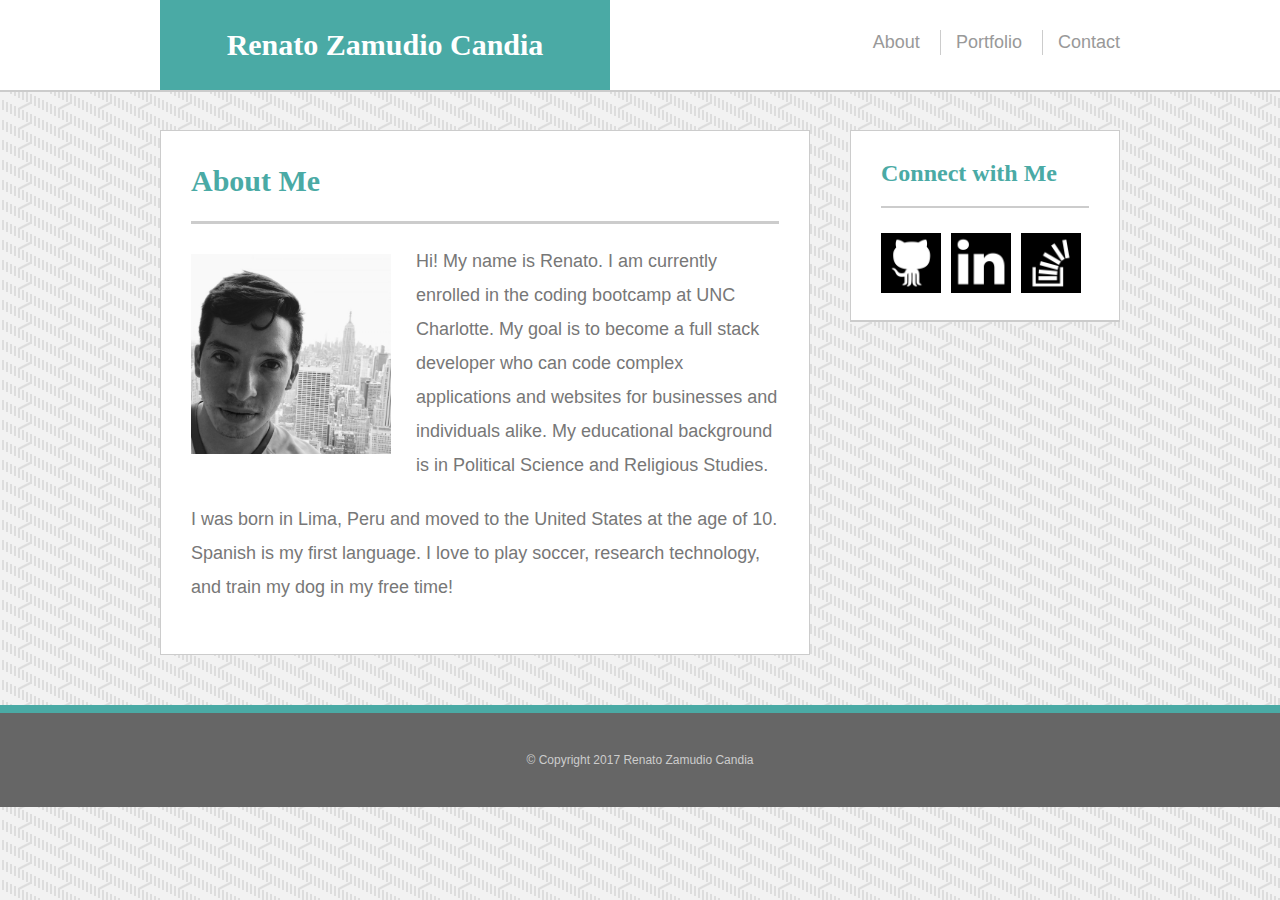
<file: index.html>
<!DOCTYPE html>
<html lang="en-us">

<head>
	<link rel="stylesheet" type="text/css" href="assets/css/reset.css">
	<link rel="stylesheet" type="text/css" href="assets/css/style.css">
  	<meta charset="UTF-8">
  	<meta name="viewport" content="width=device-width, initial-scale=1.0">
	<title>About Me</title>
</head>

<body>
	<header id="main-header">
		<div class="container">
			<a href="index.html" id="logo">Renato Zamudio Candia</a>
			<nav>
				<a href="index.html">About</a>
				<a href="portfolio.html">Portfolio</a>
				<a href="contact.html">Contact</a>
			</nav>
		</div>
	</header>

	<div id="main-content" class="container">
		<section class="main-section">
			<h1>About Me</h1>

			<img src="assets/images/profile.jpg" class="bio-image" alt="Renato">

			<p>Hi! My name is Renato. I am currently enrolled in the coding bootcamp at UNC Charlotte. My goal is to become a full stack developer who can code complex applications and websites for businesses and individuals alike. My educational background is in Political Science and Religious Studies.</p>

			<p>I was born in Lima, Peru and moved to the United States at the age of 10. Spanish is my first language. I love to play soccer, research technology, and train my dog in my free time!</p>

		</section>

		<section class="sidebar">
			<div id="connect">
			<h2>Connect with Me</h2>

				<a href="https://github.com/rezaca"><img src="assets/images/github.png" class="connect-images" alt="github"></a>
				<a href="https://www.linkedin.com/in/renatozamudio/"><img src="assets/images/linkedin.png" class="connect-images" alt="linkedin"></a>
				<a href="https://stackoverflow.com/users/8459304/renato-zamudio-candia"><img src="assets/images/overflow.png" class="connect-images" alt="stackoverflow"></a>
			</div>
		</section>
	</div>

	<footer>
		<div class="container">
			&copy; Copyright 2017 Renato Zamudio Candia
		</div>
	</footer>
	<script src="http://localhost:35729/livereload.js?snipver=1"></script>
</body>

</html>
</file>
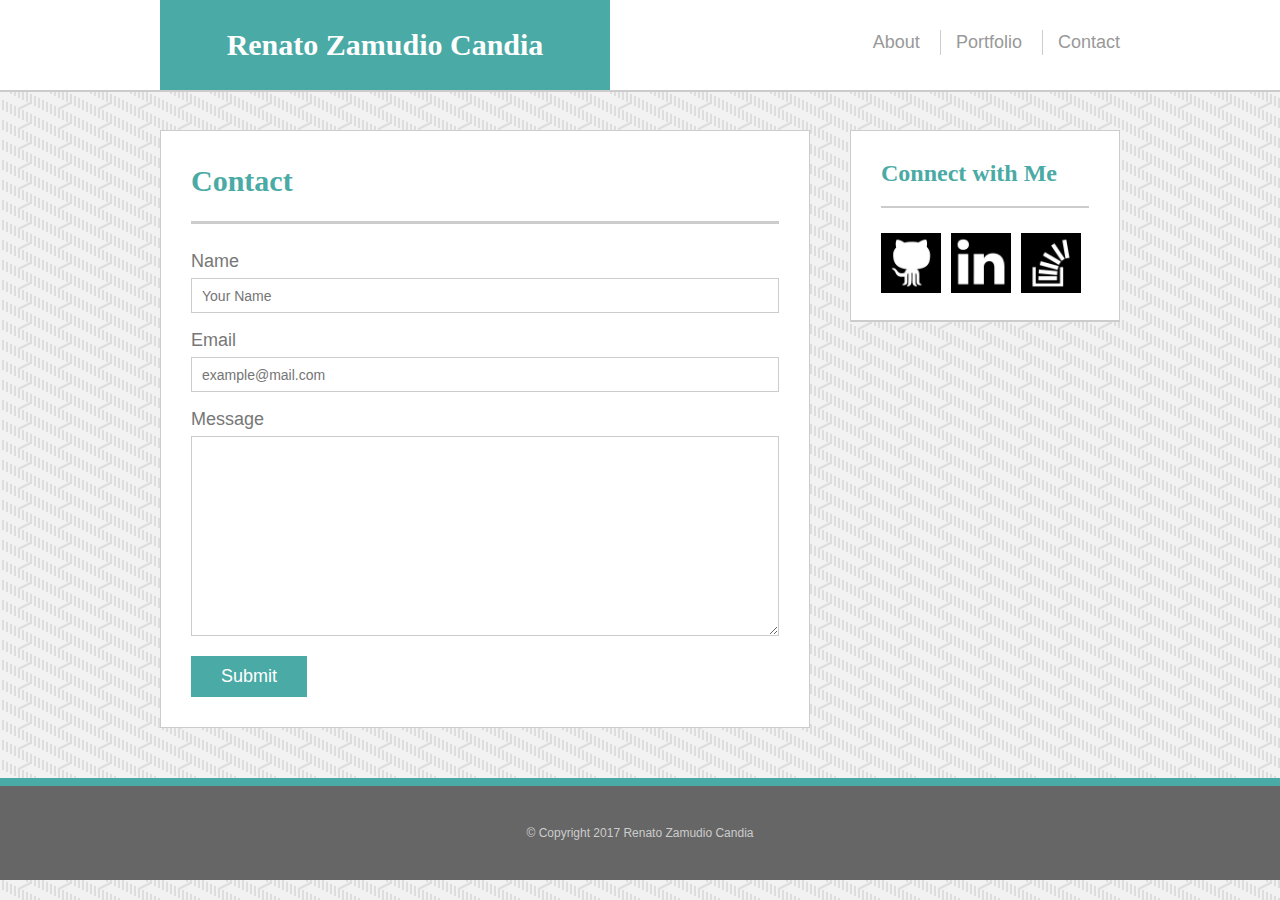
<file: contact.html>
<!DOCTYPE html>
<html lang="en-us">

<head>
	<link rel="stylesheet" type="text/css" href="assets/css/reset.css">
	<link rel="stylesheet" type="text/css" href="assets/css/style.css">
  	<meta charset="UTF-8">
  	<meta name="viewport" content="width=device-width, initial-scale=1.0">
	<title>Contact</title>
</head>

<body>
	<header id="main-header">
		<div class="container">
			<a href="index.html" id="logo">Renato Zamudio Candia</a>
			<nav>
				<a href="index.html">About</a>
				<a href="portfolio.html">Portfolio</a>
				<a href="contact.html">Contact</a>
			</nav>
		</div>
	</header>

	<div id="main-content" class="container">
		<section class="main-section">
			<h1>Contact</h1>
			
			<form id="contact-form">
				<ul>
					<li>
						<label for="name">Name</label>	
						<input type="text" name="name" id="name" placeholder="Your Name" required="required">	
					</li>
					<li>
						<label for="email">Email</label>
						<input type="text" name="email" id="email" placeholder="example@mail.com" required="required">	
					</li>
					<li>
						<label for="message">Message</label>
						<textarea id="message" name="message" required="required"></textarea>	
					</li>
				</ul>
				<input type="submit" name="submit">
			</form>
			
		</section>

		<section class="sidebar">
			<div id="connect">
			<h2>Connect with Me</h2>

				<a href="https://github.com/rezaca"><img src="assets/images/github.png" class="connect-images" alt="github"></a>
				<a href="https://www.linkedin.com/in/renatozamudio/"><img src="assets/images/linkedin.png" class="connect-images" alt="linkedin"></a>
				<a href="https://stackoverflow.com/users/8459304/renato-zamudio-candia"><img src="assets/images/overflow.png" class="connect-images" alt="stackoverflow"></a>
			</div>
		</section>
	</div>

	<footer>
		<div class="container">
			&copy; Copyright 2017 Renato Zamudio Candia
		</div>
	</footer>
	<script src="http://localhost:35729/livereload.js?snipver=1"></script>
</body>

</html>
</file>
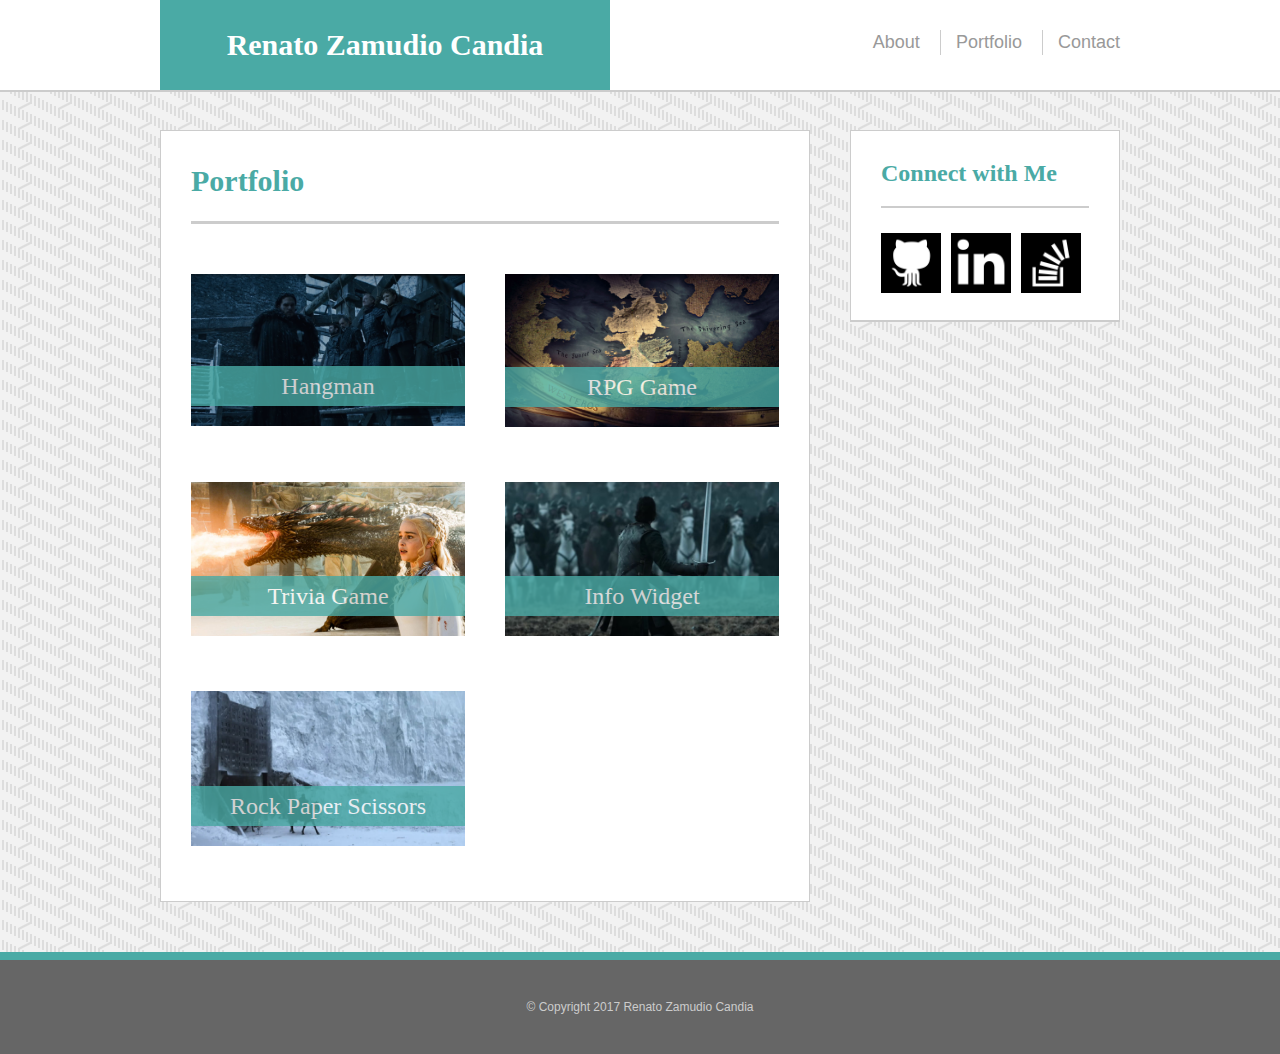
<file: portfolio.html>
<!DOCTYPE html>
<html lang="en-us">

<head>
	<link rel="stylesheet" type="text/css" href="assets/css/reset.css">
	<link rel="stylesheet" type="text/css" href="assets/css/style.css">
  	<meta charset="UTF-8">
  	<meta name="viewport" content="width=device-width, initial-scale=1.0">
	<title>Portfolio</title>
</head>

<body>
	<header id="main-header">
		<div class="container">
			<a href="index.html" id="logo">Renato Zamudio Candia</a>
			<nav>
				<a href="index.html">About</a>
				<a href="portfolio.html">Portfolio</a>
				<a href="contact.html">Contact</a>
			</nav>
		</div>
	</header>

	<div id="main-content" class="container">
		<section class="main-section">
			<h1>Portfolio</h1>
			
			<div class="portfolio">
				<img src="assets/images/hangman.png" class="bio-image" alt="Hangman">
				<h3>Hangman</h3>
			</div>

			<div class="portfolio">
				<img src="assets/images/rpg.jpg" class="bio-image" alt="RPG Game">
				<h3>RPG Game</h3>
			</div>

			<div class="portfolio">
				<img src="assets/images/trivia.jpg" class="bio-image" alt="Trivia Game">
				<h3>Trivia Game</h3>
			</div>

			<div class="portfolio">
				<img src="assets/images/infowidget.jpg" class="bio-image" alt="Info Widget">
				<h3>Info Widget</h3>
			</div>

			<div class="portfolio">
				<img src="assets/images/rock.jpg" class="bio-image" alt="Rock Paper Scissors">
				<h3>Rock Paper Scissors</h3>
			</div>

		</section>

		<section class="sidebar">
			<div id="connect">
			<h2>Connect with Me</h2>

				<a href="https://github.com/rezaca"><img src="assets/images/github.png" class="connect-images" alt="github"></a>
				<a href="https://www.linkedin.com/in/renatozamudio/"><img src="assets/images/linkedin.png" class="connect-images" alt="linkedin"></a>
				<a href="https://stackoverflow.com/users/8459304/renato-zamudio-candia"><img src="assets/images/overflow.png" class="connect-images" alt="stackoverflow"></a>
			</div>
		</section>
	</div>

	<footer>
		<div class="container">
			&copy; Copyright 2017 Renato Zamudio Candia
		</div>
	</footer>
	<script src="http://localhost:35729/livereload.js?snipver=1"></script>
</body>

</html>
</file>
<file: assets/css/style.css>
* {
	box-sizing: border-box;
}

body {
	background: url('../images/small_steps.png');
	font-size: 18px;
	line-height: 34px;
	font-family: Arial, 'Helvetica Neue', Helvetica, sans-serif;
	color: #777777;

}

.container {
	width: 100%;
	max-width: 960px;
	margin: 0 auto;
	clear: both;
}

h1, h2, h3, p {
	margin-bottom: 20px;
}

h1, h2, h3 {
	font-family: 'Georgia', Times, Times New Roman, serif;
	color: #4aaaa5;
	font-weight: 700;
}

h1 {
	font-size: 30px;
	line-height: 40px;
	border-bottom: 3px solid #ccc;
	padding-bottom: 20px;
}

h2, h3 {
	font-size: 24px;
}

/*header*/

#main-header {
	background: #fff;
	margin: 0 0 30px;
	z-index: 99;
	color: #fff;
	overflow: auto;
	border-bottom: 2px solid #ccc;
	position: fixed;
	width: 100%;
}

#logo {
	width: 450px;
	height: 90px;
	background: #4aaaa5;
	float: left;
	font-family: 'Georgia', Times, 'Times New Roman', serif;
	text-align: center;
	line-height: 90px;
	color: #fff;
	font-weight: 700;
	font-size: 30px;
	text-decoration: none;
}

nav {
	float: right;
	margin-top: 25px;

}

nav a {
	color: #999;
	text-decoration: none;
	margin-left: 15px;
	display: inline-block;
	border-left: 1px solid #ccc;
	padding-left: 15px;
	line-height: 25px;
}

nav a:first-child {
	border-left: 0;
}


/*main*/
#main-content {
	padding-top: 130px;

}


.main-section {
	background: #fff;
	padding: 30px;
	margin: 0 0 50px 0;
	width: 100%;
	max-width: 650px;
	float: left;
	border: 1px solid #ccc;
}


.bio-image {
	float: left;
	width: 200px;
	height: auto;
	margin-top: 10px;
	margin-right: 25px;
}

/*connect with me*/
.sidebar {
	float: right;
	width: 100%;
	max-width: 270px;
	padding: 30px;
	background: #fff;
	border: 1px solid #ccc;
	margin-bottom: 20px;

}

h3, .sidebar, h2 {
	border-bottom: 2px solid #ccc;
	padding-bottom: 20px;
	margin-bottom: 15px;
	line-height: 25px;
}

.connect-images { 
	width: 60px;
	height: 60px;
	margin-top: 10px;
	margin-right: 5px;

}

.connect-images:last-child {
	margin-right: 
}


footer {
	background: #666;
	color: #ccc;
	padding: 30px 0;
	clear: both;
	border-top: 8px solid #4aaaa5;
	text-align: center;
	font-size: 12px;
	position: relative;
	bottom: 0;
	left: 0;
	right: 0;
}

/*portfolio*/
.portfolio {
	width: 274px;
	overflow: auto;
	position: relative;
	float: left;
	margin: 20px 0 25px;
}

.portfolio:nth-child(even) {
	margin-right: 40px;

}

.portfolio img {
	width: 100%;
	border: 0 none;
}

.portfolio h3 {
	border-top: 0;
	background: #4aaaa5;
	color: #fff;
	text-align: center;
	position: absolute;
	bottom: 20px;
	padding: 5px;
	width: 100%;
	line-height: 30px;
	margin-bottom: 0;
	font-weight: 300;
	border-bottom: 0;
	opacity: .8;
}

/*contact*/

#contact-form ul {
	margin-bottom: 20px;
}

#contact-form li {
	margin-bottom: 10px;
}

label,
input[type=text],
input[type=email],
textarea {
	display: block;
	width: 100%;
}

input[type=text],
input[type=email],
textarea {
	height: 35px;
	border: 1px solid #ccc;
	padding: 0 10px;
	font-size: 14px;
}

textarea {
	height: 200px;
}

input[type=submit] {
	background: #4aaaa5;
	border: 0 none;
	color: #fff;
	font-size: 18px;
	padding: 10px 30px;
	cursor: pointer;
}

/*responsive queries*/

@media only screen and (min-width: 909px) and (max-width: 980px) {
	
	.container {
		width: 80%;
	}

	.main-section {
		max-width: 450px;
	}

	.bio-image {
		width: 100%;
		margin-bottom: 10px;
	}

	.portfolio {
		width: 100%;
		float: none;
	}

}

@media only screen and (min-width: 641px) and (max-width: 908px) {

	.container {
		width: 95%;
	}

	.main-section {
		max-width: 100%;
	}

	.bio-image {
		width: 30%;
		float: left;
	}
	
	.sidebar {
		float: left;
		max-width: 100%;
	}

	.portfolio {
		width: 47%;
		float: left;
	}

}

@media only screen and (min-width: 0px) and (max-width: 640px) {
	
	.container {
		width: 100%;
	}

	.main-section {
		max-width: 95%;
		margin-left: 17px;
	}

	#main-header {
		width: %;
		position: static;
	}
	
	#logo {
		width: 100%;
	}
	
	nav {
		width: 100%;
		margin-top: 10px;
		margin-bottom: 10px;
	}

	nav a {
		margin-left: 55px;
		padding-left: 55px;

	}

	#main-content {
		padding-top: 0;
	}


	.bio-image {
		width: 100%;
		margin-bottom: 10px;
	}
	
	.sidebar {
		float: left;
		max-width: 95%;
		margin-left: 17px;
	}

	.portfolio {
		width: 100%;
	}
}
</file>
